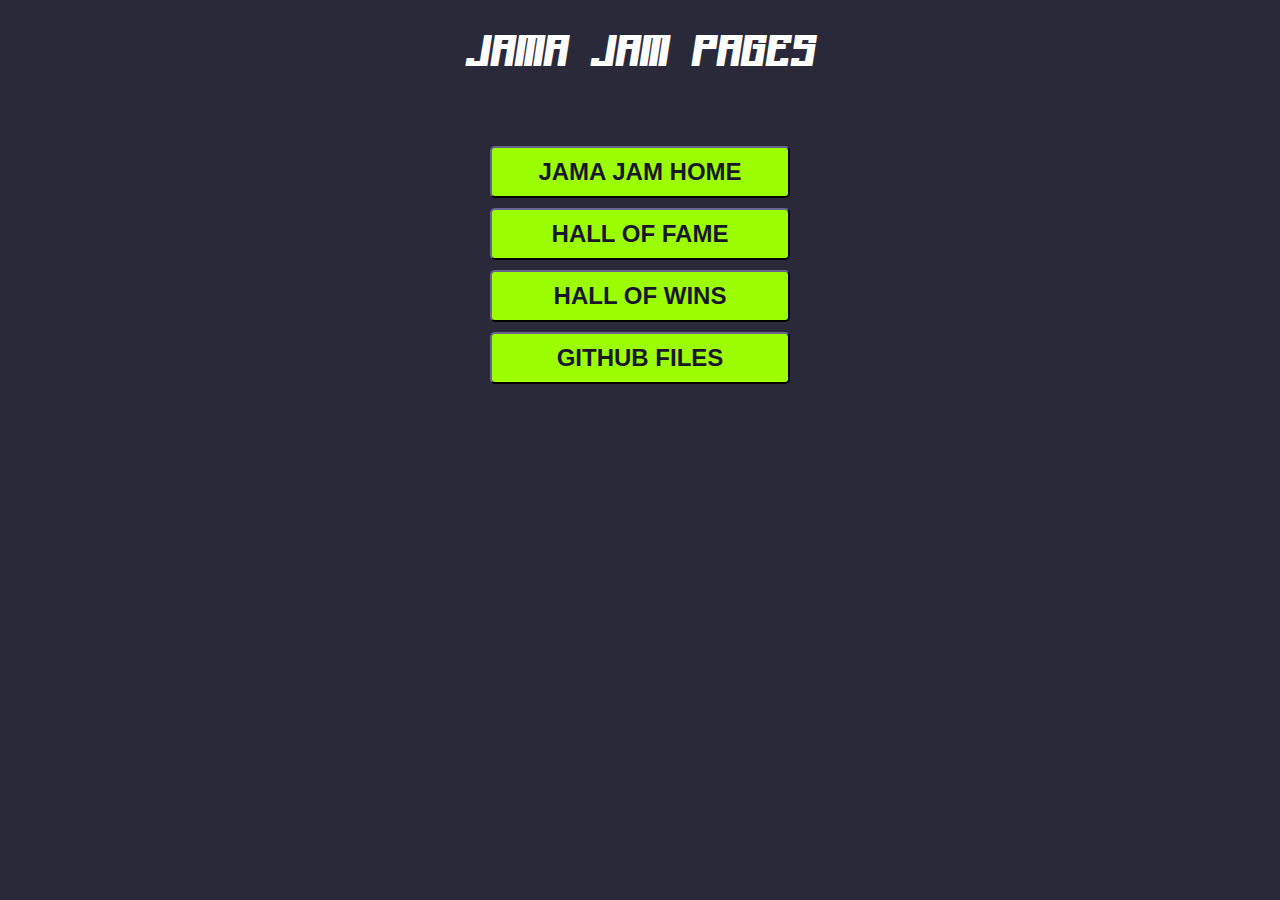
<file: index.html>
<!DOCTYPE html>
<html>
<head>
    <meta charset="utf-8">
    <meta name="author" content="FawnGuardian">
    <title>JAMA Jam Pages</title>
    <link href="Documents/css/style.css" rel="stylesheet" type="text/css">
    <link rel="icon" href="Documents/Jam_PFP_Strawb.png">
<script>
        function Link(txt){
            window.location = txt;
        }
    </script>
</head>
<body class="background">    
    <center><h1>JAMA JAM PAGES</h1></center>
    <br><br>
    <button onclick="Link('https://jamajam.itch.io/')">JAMA JAM HOME</button><br>
    <button onclick="Link('winners.html')">HALL OF FAME</button><br>
    <button onclick="Link('wins.html')">HALL OF WINS</button><br>
    <button onclick="Link('https://github.com/FawnGuardian/FawnGuardian.github.io')">GITHUB FILES</button><br>
</body>
</html>
</file>
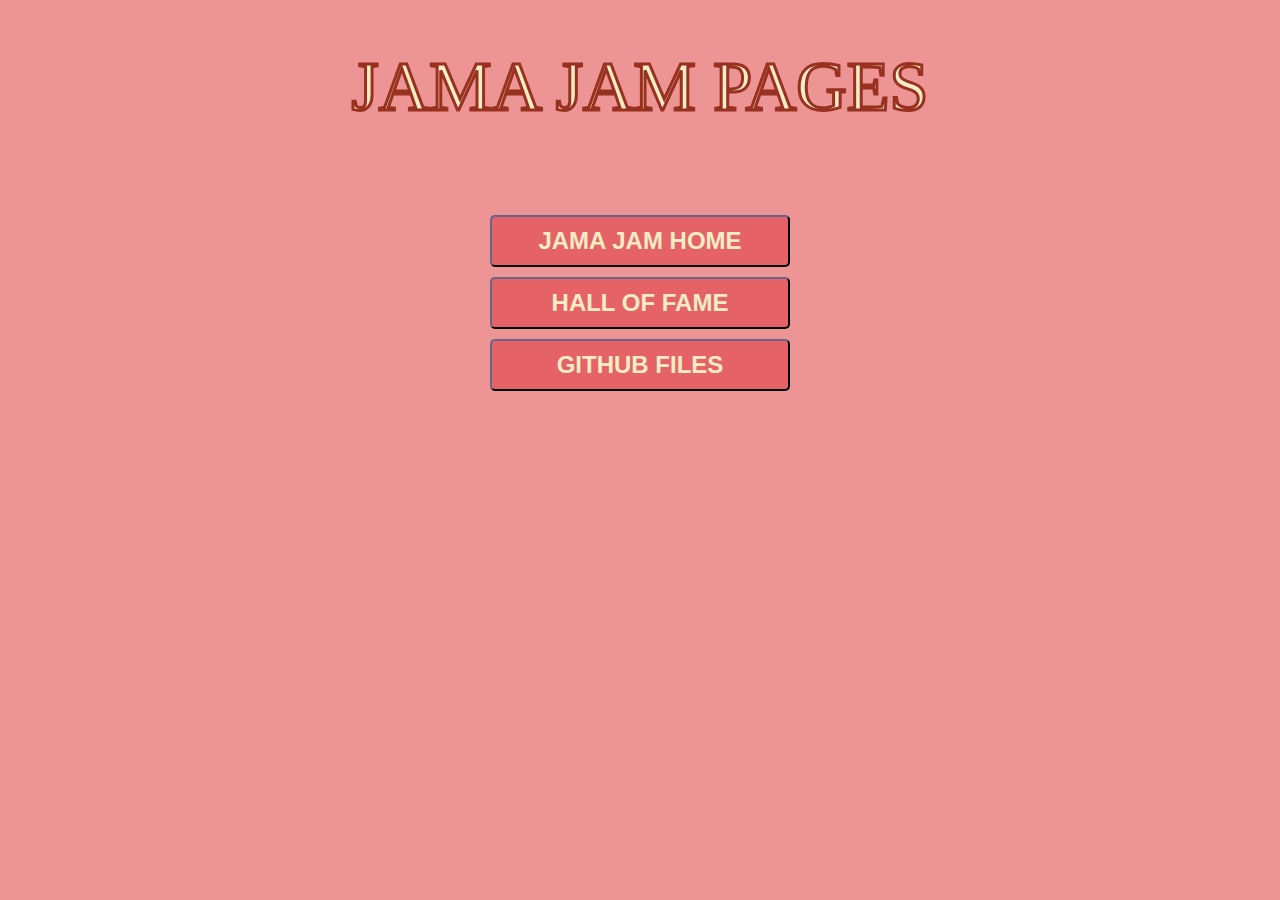
<file: docs/index.html>
<!DOCTYPE html>
<html>
<head>
    <meta charset="utf-8">
    <meta name="author" content="FawnGuardian">
    <title>JAMA Jam Pages</title>
    <link href="css/style.css" rel="stylesheet" type="text/css">
    <link rel="icon" href="Jam_PFP_Strawb.png">
<script>
        function Link(txt){
            window.location = txt;
        }
    </script>
</head>
<body class="background">    
    <center><h1>JAMA JAM PAGES</h1></center>
    <br><br>
    <button onclick="Link('https://jamajam.itch.io/')">JAMA JAM HOME</button><br>
    <button onclick="Link('winners.html')">HALL OF FAME</button><br>
    <!--<button onclick="Link('wins.html')">HALL OF WINS</button><br>-->
    <button onclick="Link('https://github.com/FawnGuardian/FawnGuardian.github.io')">GITHUB FILES</button><br>
</body>
</html>
</file>
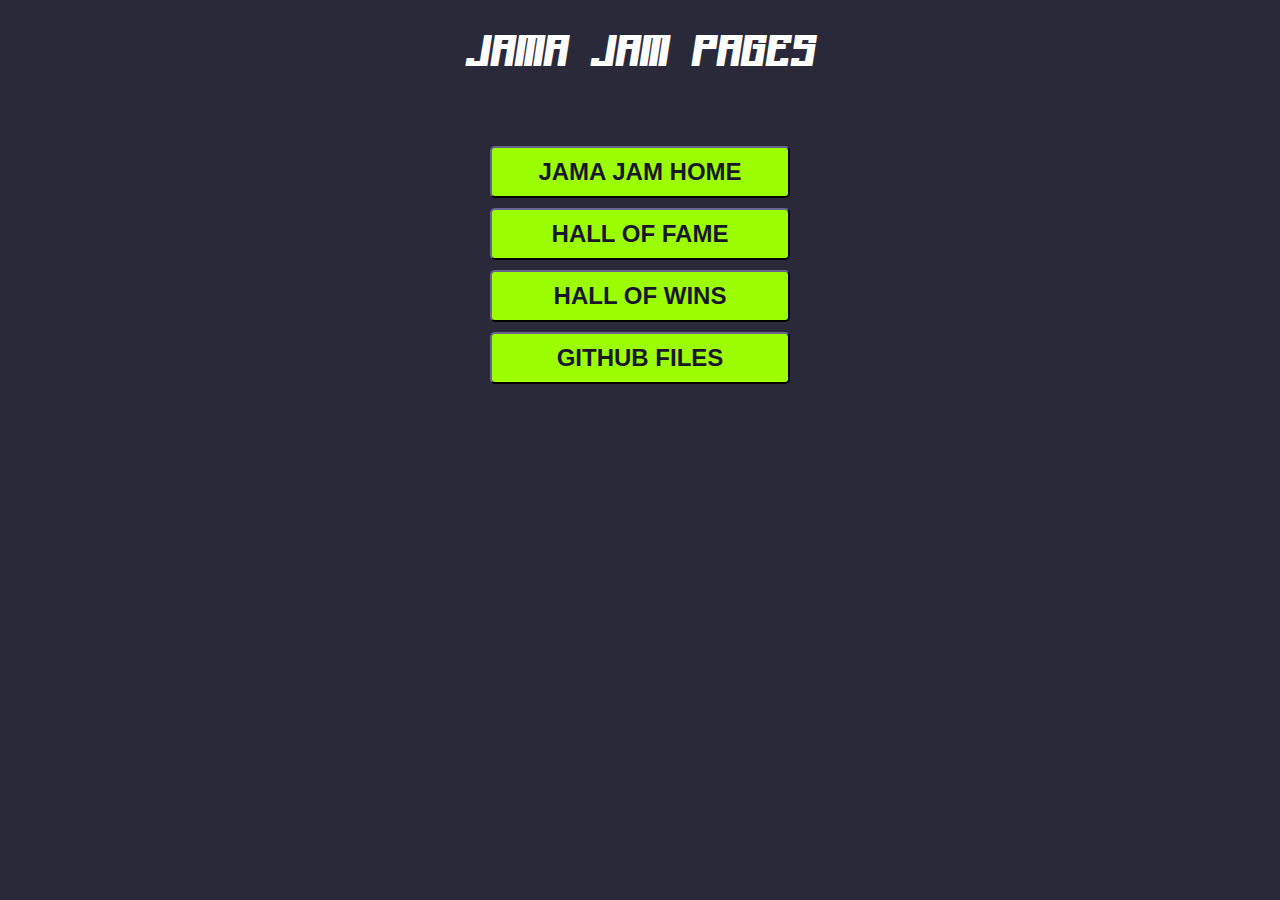
<file: Documents/index.html>
<!DOCTYPE html>
<html>
<head>
    <meta charset="utf-8">
    <meta name="author" content="FawnGuardian">
    <title>JAMA Jam Pages</title>
    <link href="css/style.css" rel="stylesheet" type="text/css">
    <link rel="icon" href="Jam_PFP_Strawb.png">
<script>
        function Link(txt){
            window.location = txt;
        }
    </script>
</head>
<body class="background">    
    <center><h1>JAMA JAM PAGES</h1></center>
    <br><br>
    <button onclick="Link('https://jamajam.itch.io/')">JAMA JAM HOME</button><br>
    <button onclick="Link('winners.html')">HALL OF FAME</button><br>
    <button onclick="Link('wins.html')">HALL OF WINS</button><br>
    <button onclick="Link('https://github.com/FawnGuardian/FawnGuardian.github.io')">GITHUB FILES</button><br>
</body>
</html>
</file>
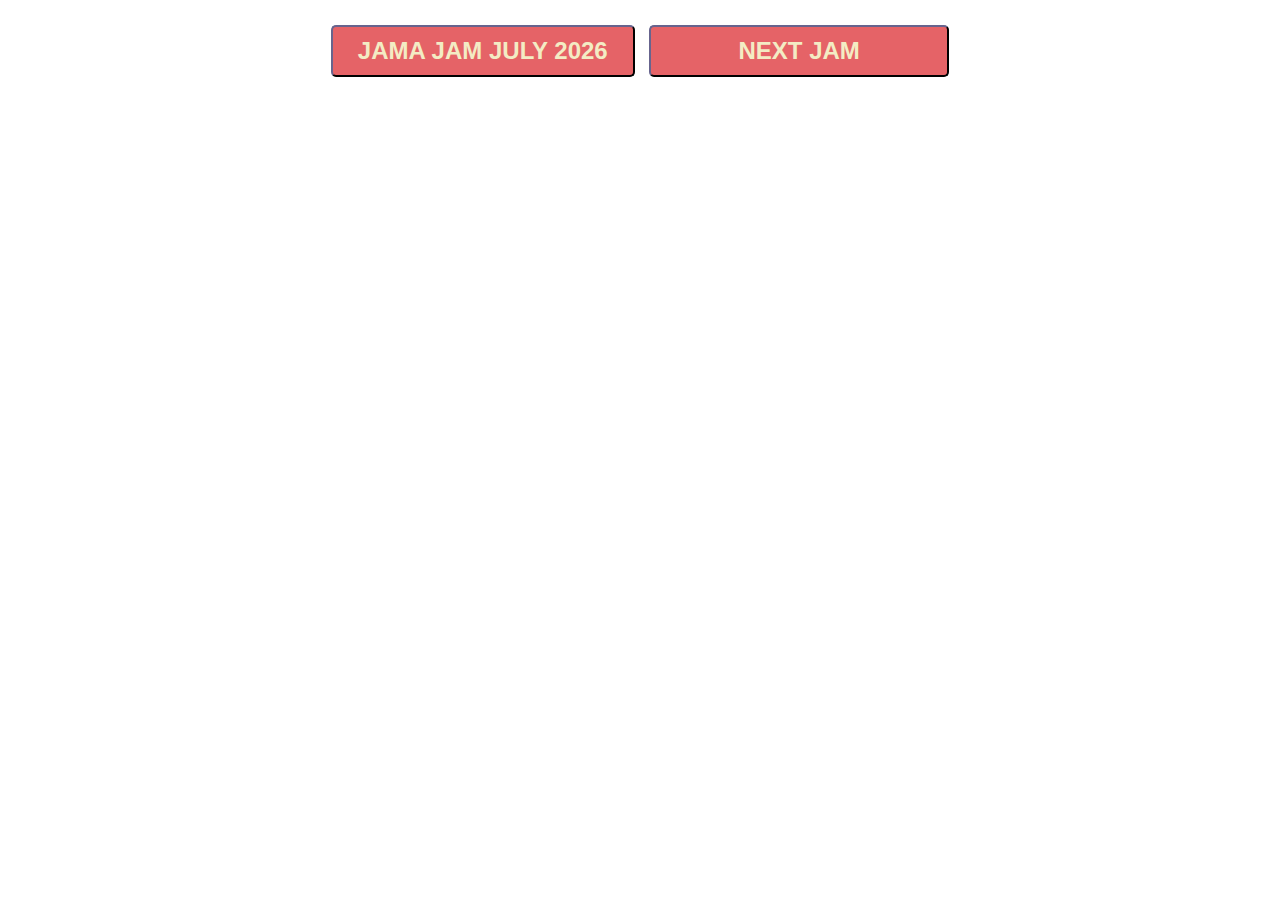
<file: docs/jamlinks.html>
<!DOCTYPE html>
<html>
<head>
    <meta charset="utf-8">
    <meta name="author" content="FawnGuardian">
    <title>JAMA Jam Jamlinks</title>
    <link rel="stylesheet" type="text/css" href="css/style.css">
    <script src="js/jamlinks.js"></script>
    <script defer>
        window.onload = () => {
            const currentBtn = document.getElementById("current");
            if (currentBtn) {
                // Updates Jama Jma number on the button
                currentBtn.innerHTML = `JAMA JAM ${GetJamaJamDate(0, false)}`;
            }
        }
    </script>
</head>
<body>
    <button id="current" onclick="OpenJamLink()">CURRENT JAMA JAM</button>
    <button id="next" onclick="OpenJamLink(1)">NEXT JAM</button>
</body>
</html>
</file>
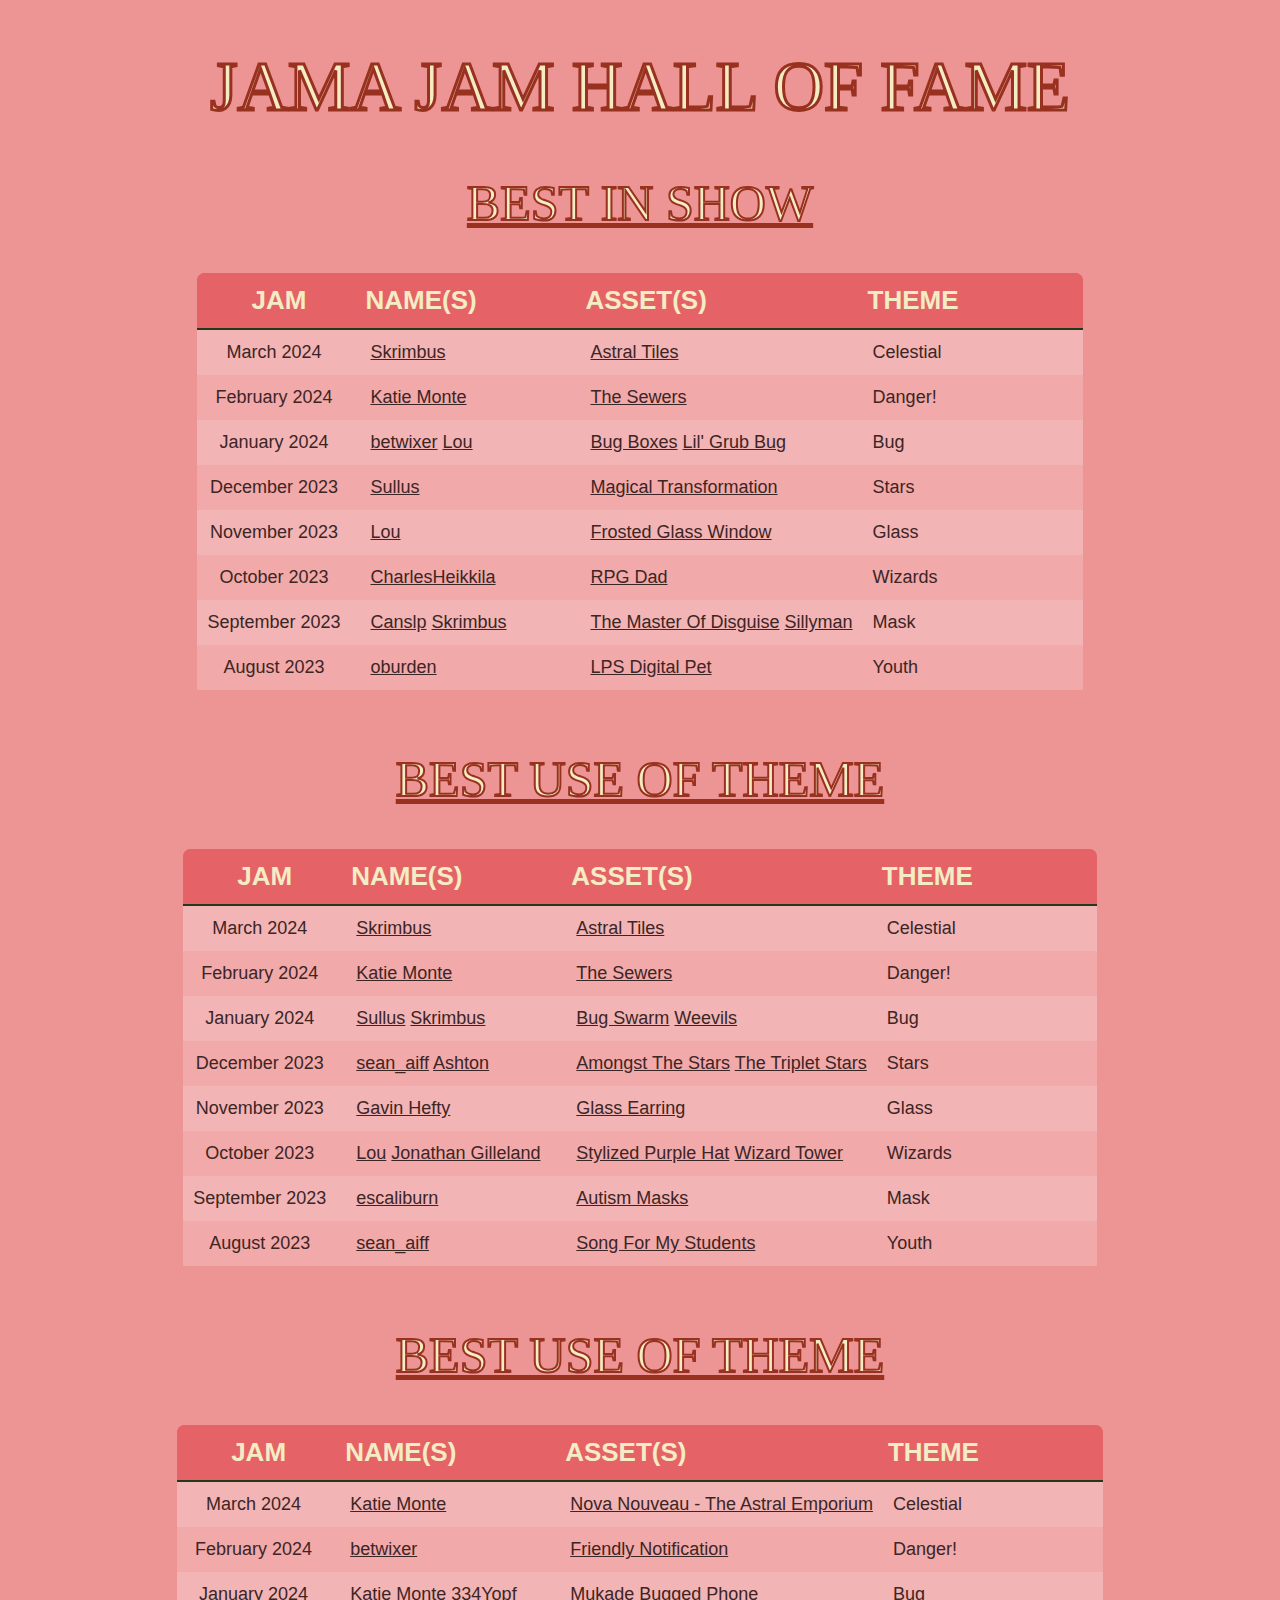
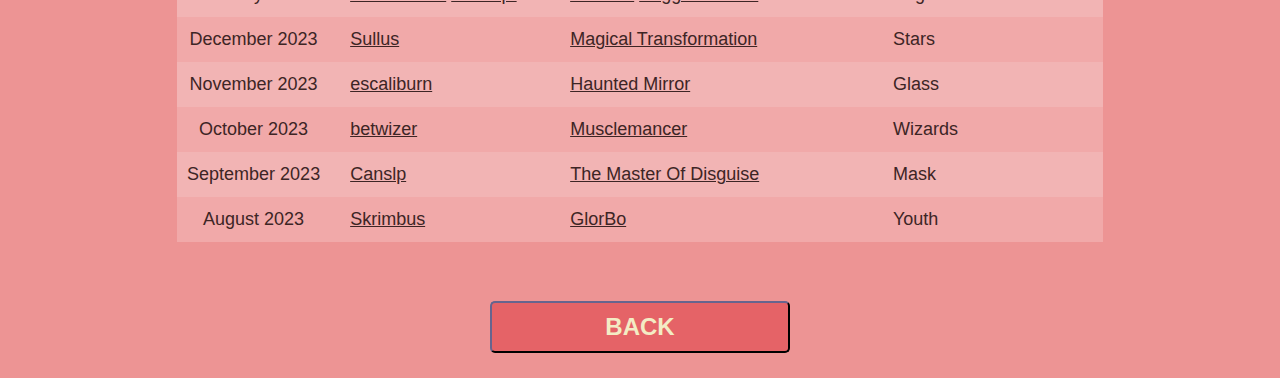
<file: docs/winners.html>
<!DOCTYPE html>
<html>
<head>
    <meta charset="utf-8">
    <meta name="author" content="FawnGuardian">
    <title>Jama Jam - Winners</title>
    <link rel="stylesheet" type="text/css" href="css/style.css">
    <link rel="stylesheet" type="text/css" href="css/tables.css">
    <link rel="icon" href="favicon.png">
    <script src="lib/jquery-3.5.0.min.js"></script>
    <script src="js/winners.js"></script>
    <script>
        function Link(txt){
            window.location = txt;
        }
    </script>
    <meta property="og:title" content="JAMA Jam Hall of Fame" />
    <meta property="og:type" content="website" />
    <meta property="og:url" content="https://fawnguardian.github.io/winner>" />
    <meta property="og:image" content=https://fawnguardian.github.io/img/Jam_PFP_Strawb.png" />
    <meta property="og:description" content="JAMA Jam Half of Fame. All winners of JAMA Jam can be found here." />

</head>
<body class="background">
    <center><h1>JAMA JAM HALL OF FAME</h1></center>
    <center><h2>BEST IN SHOW</h2></center>
    <table>
        <tr id="trHead">
            <th id="firstTh">JAM</th>
            <th>NAME(S)</th>
            <th>ASSET(S)</th>
            <th id="lastTh">THEME</th>
        </tr>
    </table>
    <br>
    <center><h2>BEST USE OF THEME</h2></center>
    <table>
        <tr id="trHead">
            <th id="firstTh">JAM</th>
            <th>NAME(S)</th>
            <th>ASSET(S)</th>
            <th id="lastTh">THEME</th>
        </tr>
    </table>
    <br>
    <center><h2>BEST USE OF THEME</h2></center>
    <table>
        <tr id="trHead">
            <th id="firstTh">JAM</th>
            <th>NAME(S)</th>
            <th>ASSET(S)</th>
            <th id="lastTh">THEME</th>
        </tr>
    </table>
    <br><br><br>
    <button onclick="Link('index.html')">BACK</button><br>
</body>
</html>
</file>
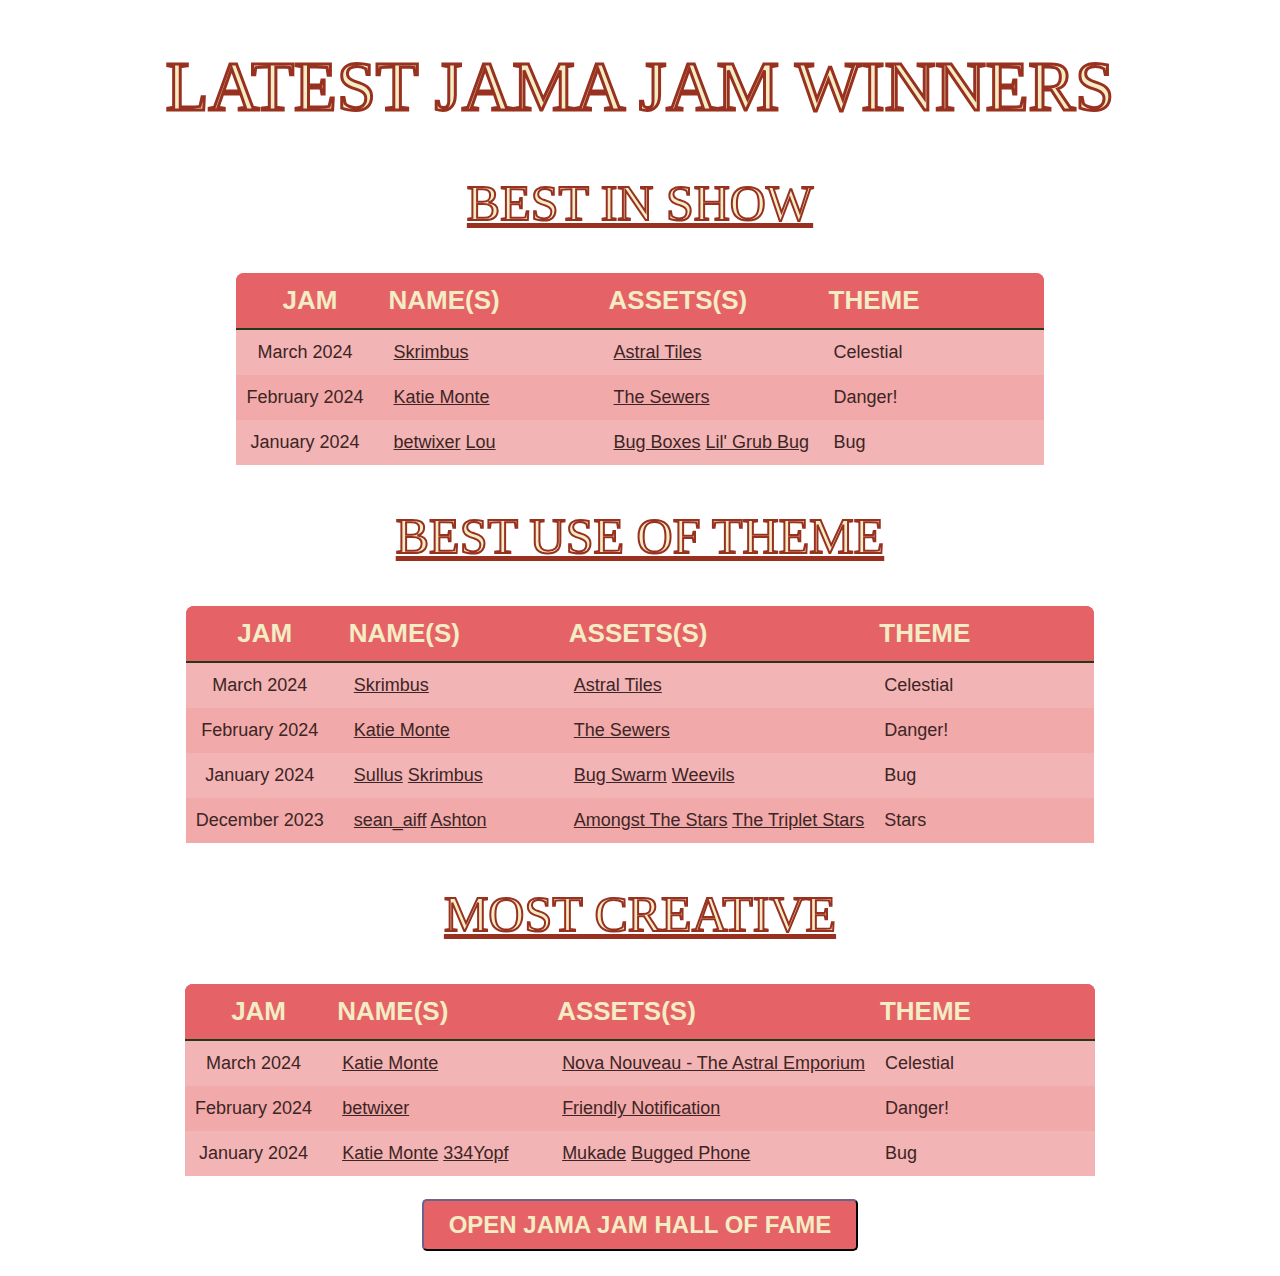
<file: docs/winners10.html>
<!DOCTYPE html>
<html>
<head>
    <meta charset="utf-8">
    <meta name="author" content="FawnGuardian">
    <title>JAMA Jam - Winners</title>
    <link rel="stylesheet" type="text/css" href="css/style.css">
    <link rel="stylesheet" type="text/css" href="css/tables.css">
    <script src="lib/jquery-3.5.0.min.js"></script>
    <script src="js/winners10.js"></script>
</head>
<body>
    <center><h1>LATEST JAMA JAM WINNERS</h1></center>
    <h2>BEST IN SHOW</h2>
    <table>
        <tr id="trHead">
            <th id="firstTh">JAM</th>
            <th>NAME(S)</th>
            <th>ASSETS(S)</th>
            <th id="lastTh">THEME</th>
        </tr>
    </table>
    <h2>BEST USE OF THEME</h2>
    <table>
        <tr id="trHead">
            <th id="firstTh">JAM</th>
            <th>NAME(S)</th>
            <th>ASSETS(S)</th>
            <th id="lastTh">THEME</th>
        </tr>
    </table>
    <h2>MOST CREATIVE</h2>
    <table>
        <tr id="trHead">
            <th id="firstTh">JAM</th>
            <th>NAME(S)</th>
            <th>ASSETS(S)</th>
            <th id="lastTh">THEME</th>
        </tr>
    </table>
    <br>
    <button onclick="OpenHOF()">OPEN JAMA JAM HALL OF FAME</button>
</body>
</html>
</file>
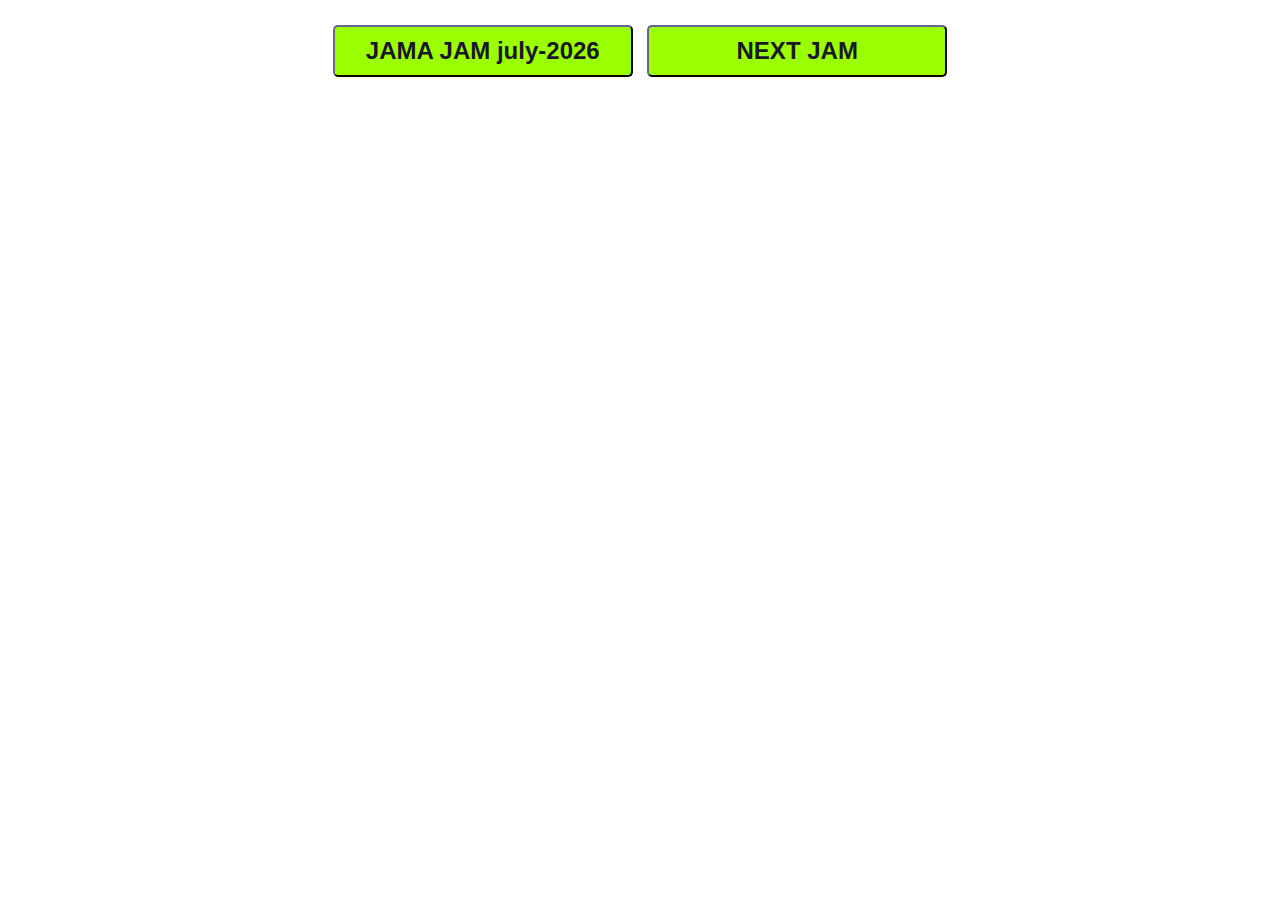
<file: Documents/jamlinks.html>
<!DOCTYPE html>
<html>
<head>
    <meta charset="utf-8">
    <meta name="author" content="FawnGuardian">
    <title>JAMA Jam Jamlinks</title>
    <link rel="stylesheet" type="text/css" href="css/style.css">
    <script src="js/jamlinks.js"></script>
    <script defer>
        window.onload = () => {
            const currentBtn = document.getElementById("current");
            if (currentBtn) {
                // Updates Jama Jma number on the button
                currentBtn.innerHTML = `JAMA JAM ${GetJamaJamDate()}`;
            }
        }
    </script>
</head>
<body>
    <button id="current" onclick="OpenJamLink()">CURRENT TRIJAM</button>
    <button id="next" onclick="OpenJamLink(1)">NEXT JAM</button>
</body>
</html>
</file>
<file: Documents/css/style.css>
@charset "utf-8";
/* CSS Document */

@font-face {
    font-family: Kalibers;
    src: url(../font/kalibers.ttf);
    font-weight: 100;
}

body {
    font-family: sans-serif, Arial, Helvetica;
    color:white;
    text-align: center;
    margin: 20px;
}

.background {
    background-color: #2a293a;
}

h1 {
    color: white;
    font-family: Kalibers;
    font-weight: 100;
    font-size: 45px;
}

a {
    color:white;
}
a:hover {
    color: lightblue;
}
a:active {
    color: blueviolet;
}

p {
    text-align: center;
}

button {
    background-color: #9cff00;
    border-radius: 5px;
    border-width: 2px;
    border-color: #2a293a;
    padding: 10px 25px;
    font-weight: 600;
    font-size: 24px;
    color: #191728;
    position: relative;
    margin: 5px;
    min-width: 300px;
}

button:hover {
    border-color: white;
    border-width: 2px;
    top:0px;
}

button:active {
    background-color: #74b904;
}
</file>
<file: docs/css/style.css>
@charset "utf-8";

body {
    font-family: sans-serif, Arial, Helvetica;
    color:#3d2525;
    text-align: center;
    margin: 20px;
}

.background {
    background-color: #ed9494;
}

h1 {
    color: #F3ECC4;
    -webkit-text-stroke: 3px #98311f;
    font-family: Impact, Haettenschweiler, "Franklin Gothic Bold", "Arial Black", "sans-serif";
    font-weight: 100;
    font-size: 70px;
}

h2 {
    color: #F3ECC4;
    -webkit-text-stroke: 2px #98311f;
    font-family: Impact, Haettenschweiler, "Franklin Gothic Bold", "Arial Black", "sans-serif";
    font-weight: 30;
    font-size: 50px;
    text-decoration: underline;
}

a {
    color: #3d2525;
}
a:hover {
    color: #A35A5A;
}
a:active {
    color: black;
}

p {
    text-align: center;
}

button {
    background-color: #E56367;
    border-radius: 5px;
    border-width: 2px;
    border-color: #2a293a;
    padding: 10px 25px;
    font-weight: 600;
    font-size: 24px;
    color: #F3ECC4;
    position: relative;
    margin: 5px;
    min-width: 300px;
}

button:hover {
    border-color: #F3ECC4;
    border-width: 2px;
    top:0px;
}

button:active {
    background-color: #F35050;
}
</file>
<file: docs/css/tables.css>
@charset "utf-8";
/* CSS Document */

table {
    margin: auto;
    border-radius: 7px;
    border-collapse: collapse;
    max-width: 100%;
}
tr {
    background-color: #f2b4b4;
}
tr:nth-child(odd){
    background-color: #f1a9a9;
}
#trHead {
    background-color: #E56367;
    border-bottom-color: rgb(31, 59, 23);
    border-bottom-width: 2px;
    border-bottom-style: solid;
}
th {
    background-color: inherit;
    height: 45px;
    padding: 5px;
    font-size: 26px;
    font-weight: 700;
    text-align: left;
    color: #f3ecc4;
    border-top-color: inherit;
}
td {
    height: 25px;
    padding: 10px;
    font-size: 18px;
    color: #3d2525;
    text-align: left;
}
.link{
    color:#3d2525;
}
.link:hover{
    color:#A35A5A;
}
.link:active{
    color: black;
}
#firstTh {
    text-align: center;
    border-radius: 8px 0px 0px 0px;
}
#lastTh {
    border-radius: 0px 8px 0px 0px;
}
#wonTh {
    border-radius: 0px 8px 0px 0px;
    text-align: center;

}

#jam {
    min-width: 100px;
    text-align: center;
    padding-right: 20px;
}

#name {
    min-width: 200px;
}
#name2 {
    min-width: 200px;
    text-align: right;
}

#game {
    min-width: 200px;
}

#theme {
    min-width: 200px;
}

#wins {
    min-width: 100px;
    text-align: center;
}
</file>
